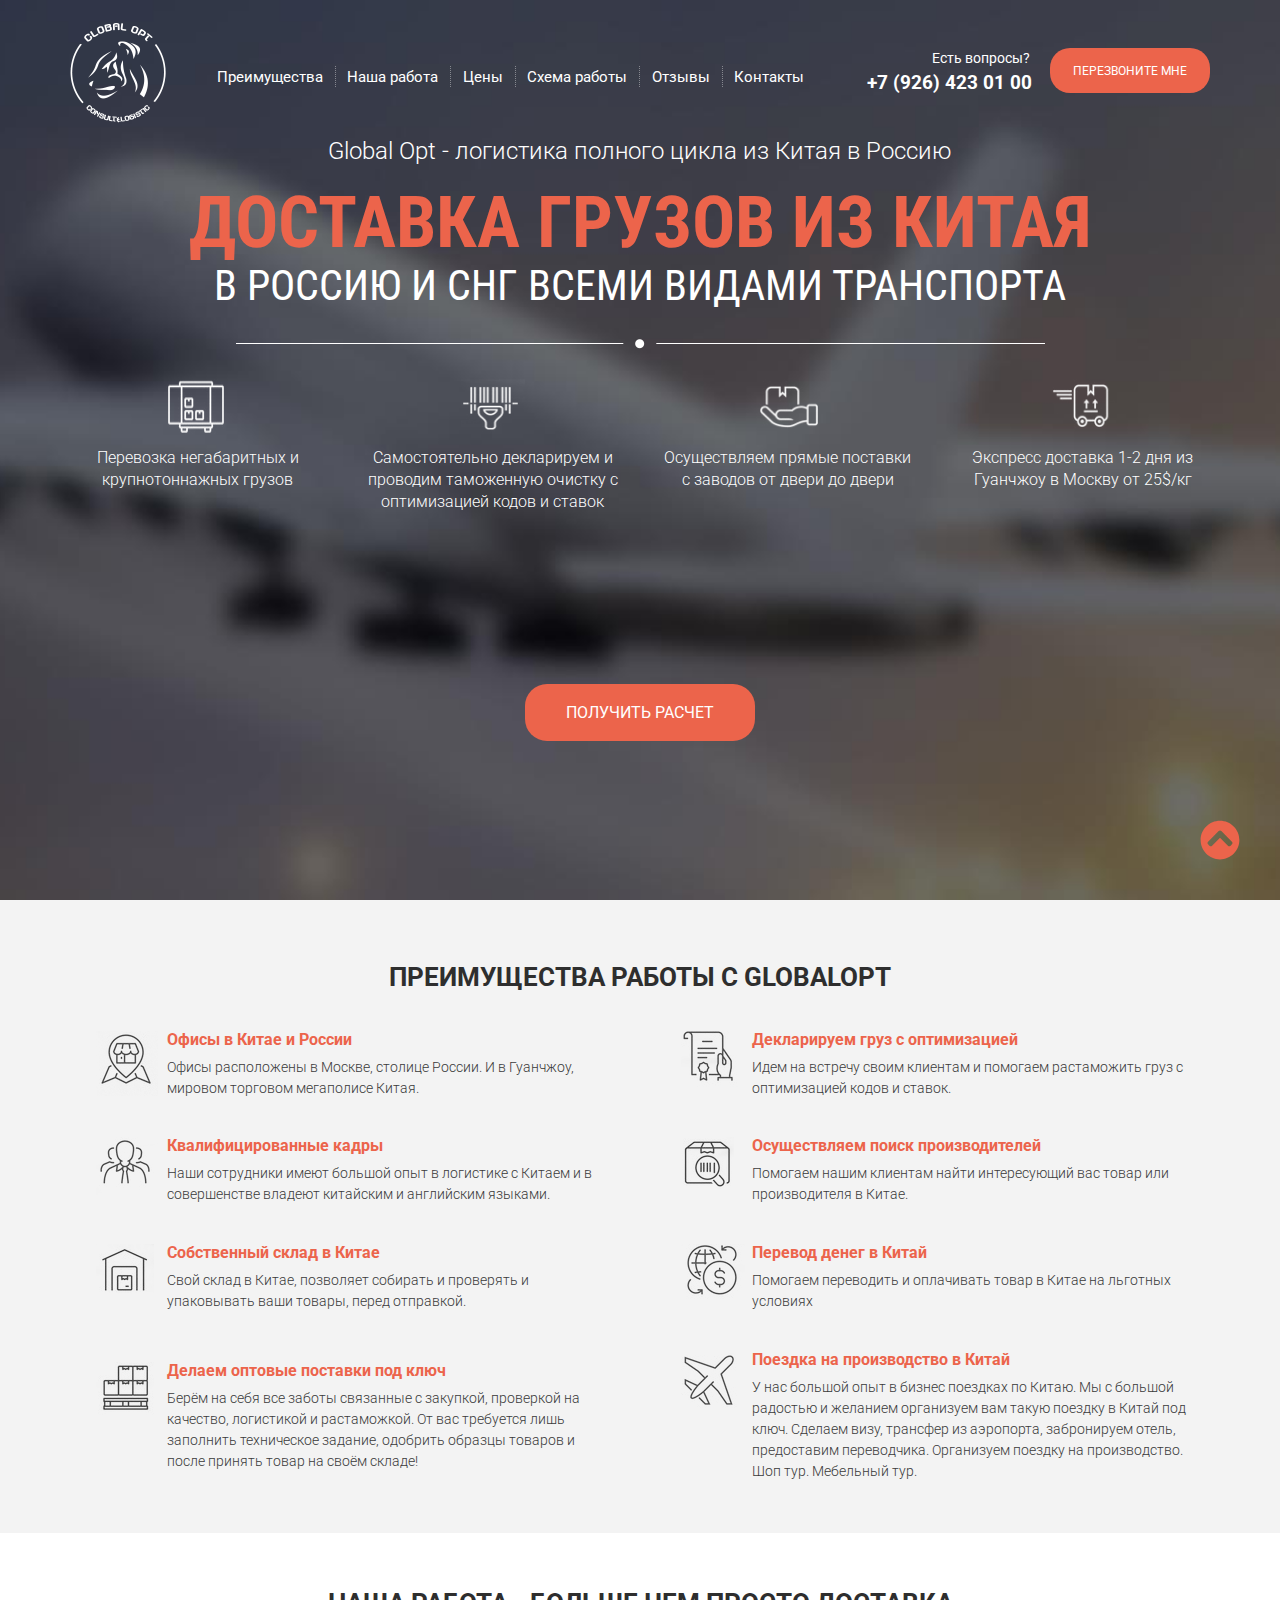
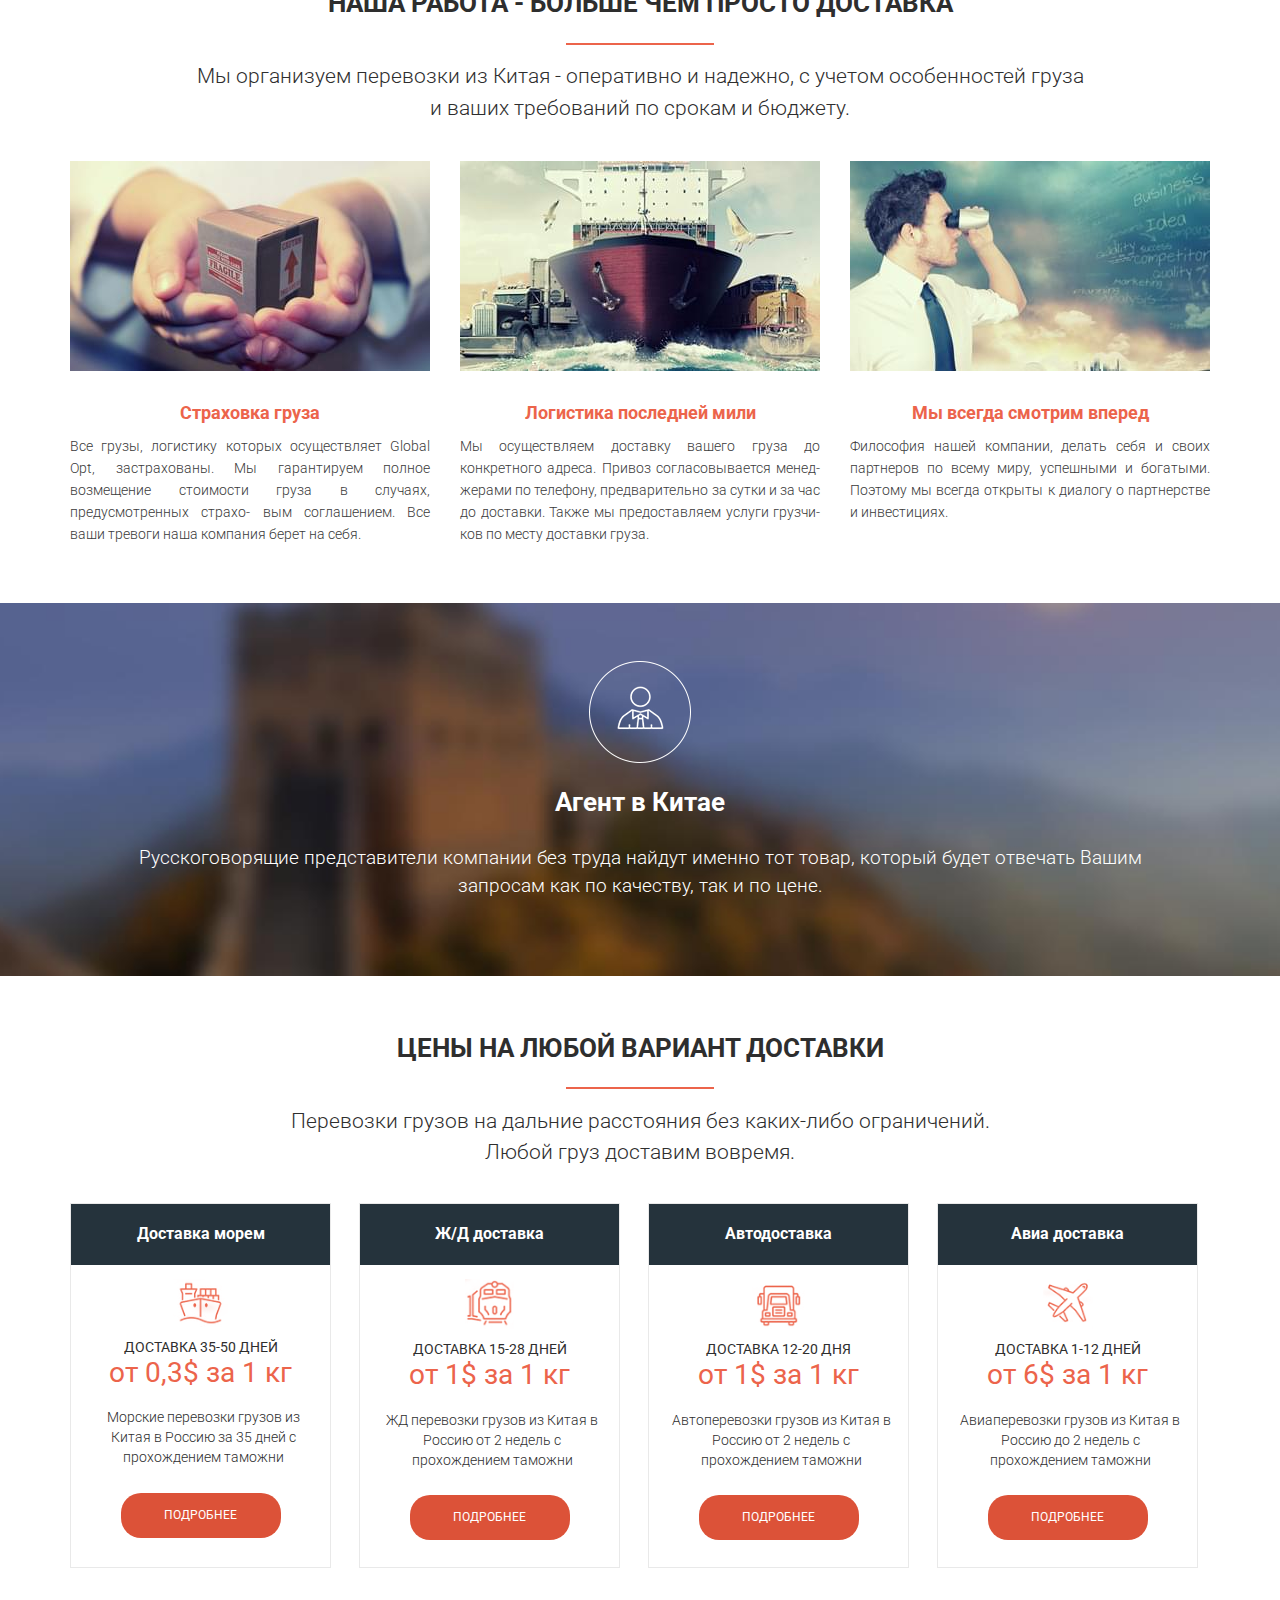
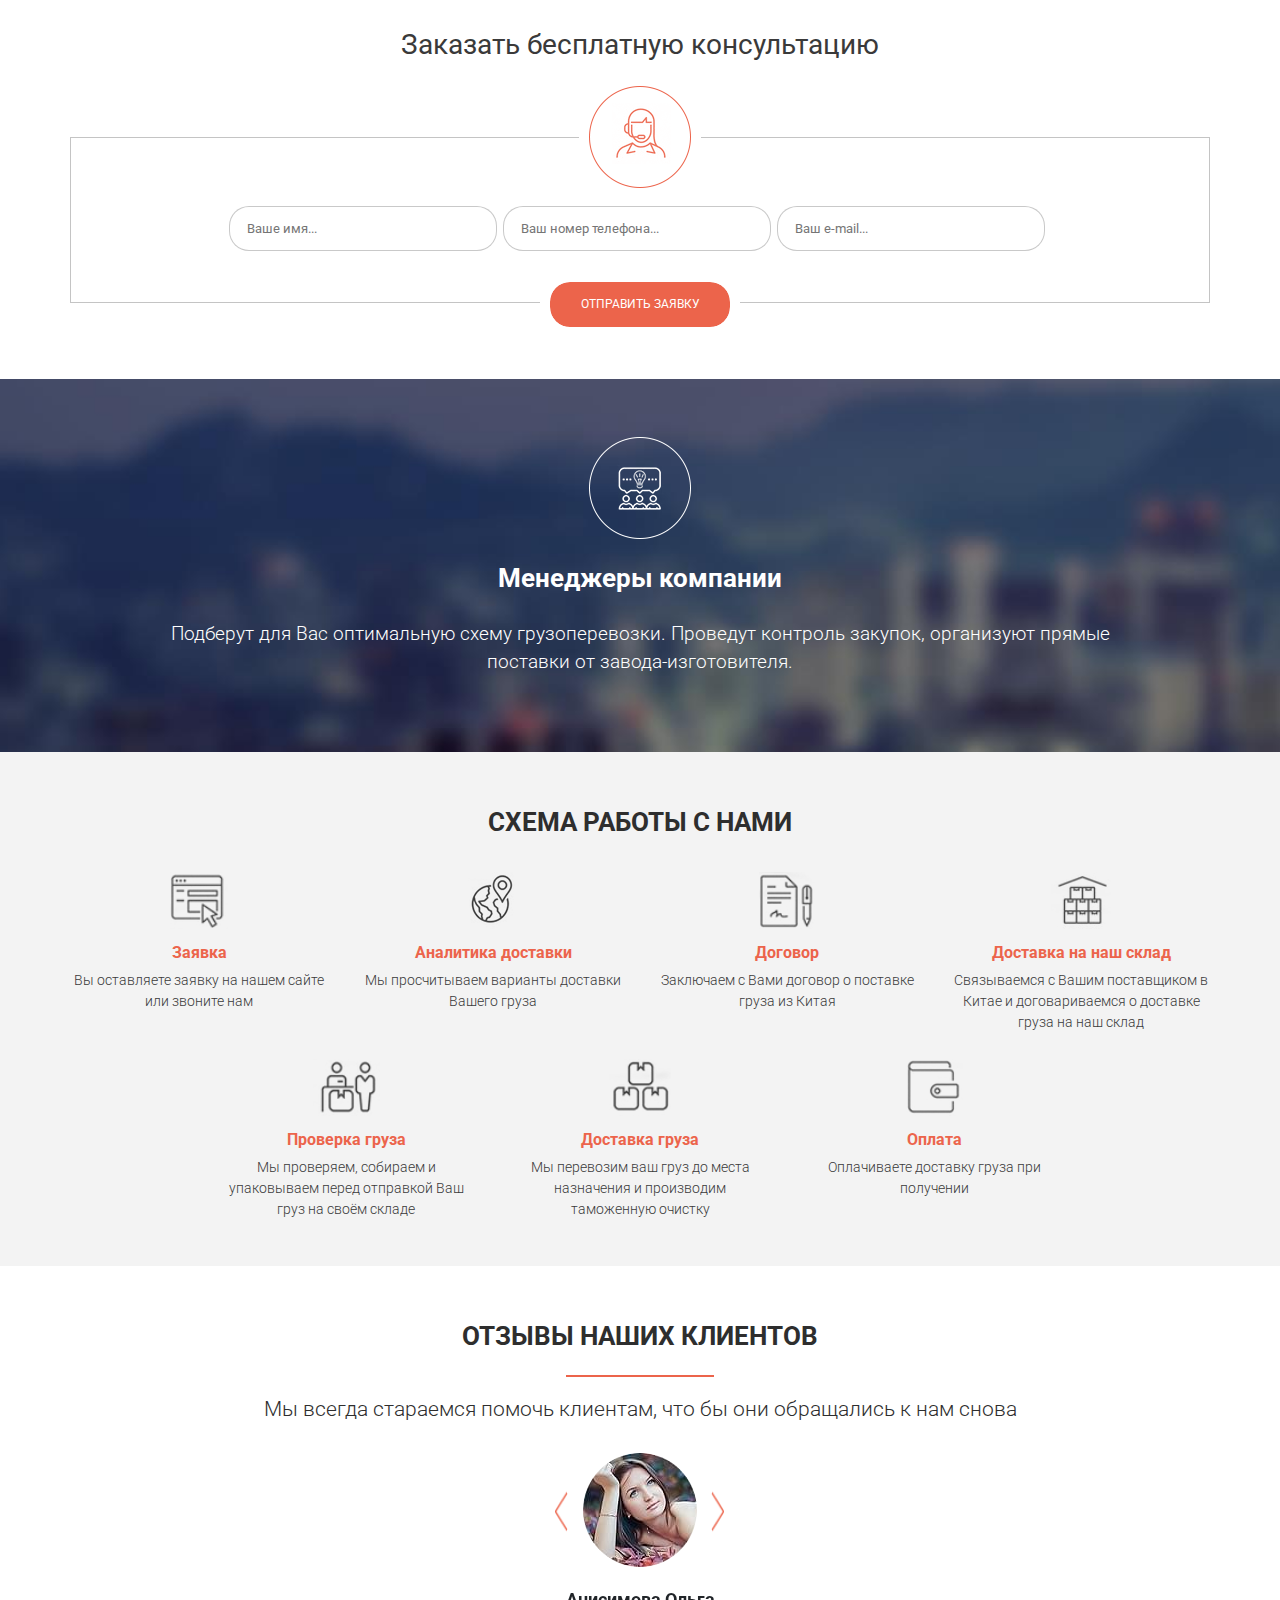
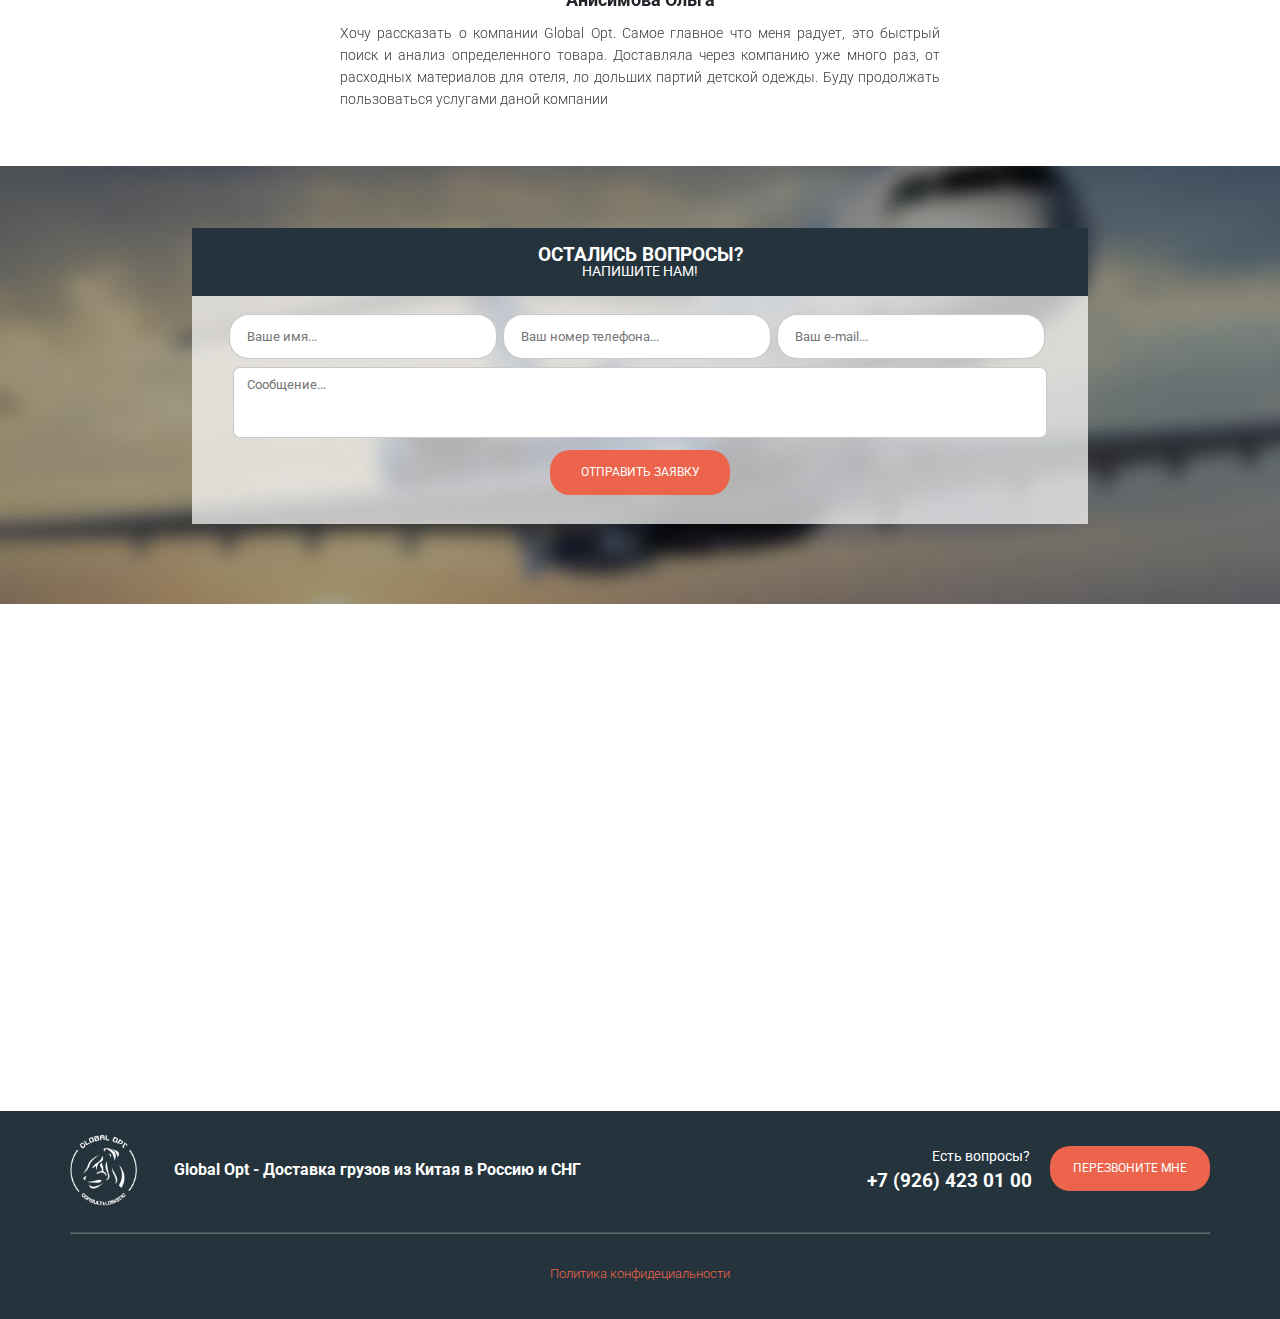
<file: project_globalopt/index.html>
<!DOCTYPE html><html lang="ru"><head><meta charset="UTF-8"><meta name="viewport" content="width=device-width,initial-scale=1"><meta http-equiv="X-UA-Compatible" content="ie=edge"><title>Global Opt</title><meta name="title" content="Global Opt"><meta name="description" content="Доставка грузов из Китая в Россию и СНГ"><link href="https://fonts.googleapis.com/css2?family=Roboto+Condensed:wght@400;700&family=Roboto:wght@700&display=swap" rel="stylesheet"><link href="https://fonts.googleapis.com/css2?family=Roboto:wght@300;400;700&display=swap" rel="stylesheet"><link rel="stylesheet" href="css/style.min.css"></head><body><section class="promo" id="up"><div class="container"><div class="promo__header"><div class="promo__header-logo"><img src="icons/logo.png" alt="logo"></div><nav><a href="#advantage" class="nav__link">Преимущества</a> <a href="#work" class="nav__link">Наша работа</a> <a href="#price" class="nav__link">Цены</a> <a href="#scheme" class="nav__link">Схема работы</a> <a href="#review" class="nav__link">Отзывы</a> <a href="#footer" class="nav__link">Контакты</a></nav><div class="promo__header-contacts"><div class="promo__header-call"><span>Есть вопросы?</span> <a href="tel:89264230100" class="promo__header-phone">+7 (926) 423 01 00</a></div><button class="promo__header-btn">перезвоните мне</button></div></div><div class="promo__descr">Global Opt - логистика полного цикла из Китая в Россию</div><h1 class="promo__title">ДОСТАВКА ГРУЗОВ ИЗ КИТАЯ</h1><h2 class="promo__subtitle">В РОССИЮ И СНГ ВСЕМИ ВИДАМИ ТРАНСПОРТА</h2><img src="img/divider.png" alt="divider" class="promo__divider"><div class="promo__wrapper"><div class="promo__block"><img src="icons/main/car.png" alt="car" class="promo__block-img"><div class="promo__block-text">Перевозка негабаритных и крупнотоннажных грузов</div></div><div class="promo__block"><img src="icons/main/code.png" alt="code" class="promo__block-img"><div class="promo__block-text">Самостоятельно декларируем и проводим таможенную очистку с оптимизацией кодов и ставок</div></div><div class="promo__block"><img src="icons/main/hand.png" alt="hand" class="promo__block-img"><div class="promo__block-text">Осуществляем прямые поставки с заводов от двери до двери</div></div><div class="promo__block"><img src="icons/main/delivery.png" alt="delivery" class="promo__block-img"><div class="promo__block-text">Экспресс доставка 1-2 дня из Гуанчжоу в Москву от 25$/кг</div></div></div><button class="promo__btn">Получить расчет</button></div></section><section class="advantage" id="advantage"><div class="container"><h2 class="advantage__title">Преимущества работы с GlobalOpt</h2><div class="advantage__wrapper"><div class="advantage__item"><img src="icons/second/office.png" alt="office" class="advantage__item-img"><div class="advantage__item-title">Офисы в Китае и России</div><div class="advantage__item-text">Офисы расположены в Москве, столице России. И в Гуанчжоу, мировом торговом мегаполисе Китая.</div></div><div class="advantage__item"><img src="icons/second/cargo.png" alt="cargo" class="advantage__item-img"><div class="advantage__item-title">Декларируем груз с оптимизацией</div><div class="advantage__item-text">Идем на встречу своим клиентам и помогаем растаможить груз с оптимизацией кодов и ставок.</div></div><div class="advantage__item"><img src="icons/second/cadres.png" alt="cadres" class="advantage__item-img"><div class="advantage__item-title">Квалифицированные кадры</div><div class="advantage__item-text">Наши сотрудники имеют большой опыт в логистике с Китаем и в совершенстве владеют китайским и английским языками.</div></div><div class="advantage__item"><img src="icons/second/searсh.png" alt="searсh" class="advantage__item-img"><div class="advantage__item-title">Осуществляем поиск производителей</div><div class="advantage__item-text">Помогаем нашим клиентам найти интересующий вас товар или производителя в Китае.</div></div><div class="advantage__item"><img src="icons/second/warehouse.png" alt="warehouse" class="advantage__item-img"><div class="advantage__item-title">Собственный склад в Китае</div><div class="advantage__item-text">Свой склад в Китае, позволяет собирать и проверять и упаковывать ваши товары, перед отправкой.</div></div><div class="advantage__item"><img src="icons/second/trans.png" alt="trans" class="advantage__item-img"><div class="advantage__item-title">Перевод денег в Китай</div><div class="advantage__item-text">Помогаем переводить и оплачивать товар в Китае на льготных условиях</div></div><div class="advantage__item"><img src="icons/second/opt.png" alt="opt" class="advantage__item-img"><div class="advantage__item-title">Делаем оптовые поставки под ключ</div><div class="advantage__item-text">Берём на себя все заботы связанные с закупкой, проверкой на качество, логистикой и растаможкой. От вас требуется лишь заполнить техническое задание, одобрить образцы товаров и после принять товар на своём складе!</div></div><div class="advantage__item"><img src="icons/second/trip.png" alt="trip" class="advantage__item-img"><div class="advantage__item-title">Поездка на производство в Китай</div><div class="advantage__item-text">У нас большой опыт в бизнес поездках по Китаю. Мы с большой радостью и желанием организуем вам такую поездку в Китай под ключ. Сделаем визу, трансфер из аэропорта, забронируем отель, предоставим переводчика. Организуем поездку на производство. Шоп тур. Мебельный тур.</div></div></div></div></section><section class="work" id="work"><div class="container"><h2 class="work__title">Наша работа - больше чем просто доставка</h2><h3 class="work__subtitle">Мы организуем перевозки из Китая - оперативно и надежно, с учетом особенностей груза<br>и ваших требований по срокам и бюджету.</h3><div class="work__wrapper"><div class="work__item"><img src="img/third/insurance.jpg" alt="insurance" class="work__item-img"><div class="work__item-title">Страховка груза</div><div class="work__item-text">Все грузы, логистику которых осуществляет Global Opt, застрахованы. Мы гарантируем полное возмещение стоимости груза в случаях, предусмотренных страхо- вым соглашением. Все ваши тревоги наша компания берет на себя.</div></div><div class="work__item"><img src="img/third/logistics.jpg" alt="logistics" class="work__item-img"><div class="work__item-title">Логистика последней мили</div><div class="work__item-text">Мы осуществляем доставку вашего груза до конкретного адреса. Привоз согласовывается менед- жерами по телефону, предварительно за сутки и за час до доставки. Также мы предоставляем услуги грузчи- ков по месту доставки груза.</div></div><div class="work__item"><img src="img/third/forward.jpg" alt="forward" class="work__item-img"><div class="work__item-title">Мы всегда смотрим вперед</div><div class="work__item-text">Философия нашей компании, делать себя и своих партнеров по всему миру, успешными и богатыми. Поэтому мы всегда открыты к диалогу о партнерстве и инвестициях.</div></div></div></div></section><section class="agent"><div class="container"><img src="icons/agent.png" alt="agent" class="agent-img"><div class="agent__title">Агент в Китае</div><div class="agent__descr">Русскоговорящие представители компании без труда найдут именно тот товар, который будет отвечать Вашим<br>запросам как по качеству, так и по цене.</div></div></section><section class="price" id="price"><div class="container"><h2 class="price__title">Цены на любой вариант доставки</h2><h3 class="price__subtitle">Перевозки грузов на дальние расстояния без каких-либо ограничений.<br>Любой груз доставим вовремя.</h3><div class="price__wrapper"><div class="price__item"><div class="price__item-title">Доставка морем</div><img src="icons/fifth/sea.png" alt="sea" class="price__item-img"><div class="price__item-delivery">Доставка 35-50 дней</div><div class="price__item-price">от 0,3$ за 1 кг</div><div class="price__item-text">Морские перевозки грузов из Китая в Россию за 35 дней с прохождением таможни</div><button class="price__item-btn">Подробнее</button></div><div class="price__item"><div class="price__item-title">Ж/Д доставка</div><img src="icons/fifth/train.png" alt="train" class="price__item-img"><div class="price__item-delivery">Доставка 15-28 дней</div><div class="price__item-price">от 1$ за 1 кг</div><div class="price__item-text">ЖД перевозки грузов из Китая в Россию от 2 недель с прохождением таможни</div><button class="price__item-btn">Подробнее</button></div><div class="price__item"><div class="price__item-title">Автодоставка</div><img src="icons/fifth/auto.png" alt="auto" class="price__item-img"><div class="price__item-delivery">Доставка 12-20 дня</div><div class="price__item-price">от 1$ за 1 кг</div><div class="price__item-text">Автоперевозки грузов из Китая в Россию от 2 недель с прохождением таможни</div><button class="price__item-btn">Подробнее</button></div><div class="price__item"><div class="price__item-title">Авиа доставка</div><img src="icons/fifth/avia.png" alt="avia" class="price__item-img"><div class="price__item-delivery">Доставка 1-12 дней</div><div class="price__item-price">от 6$ за 1 кг</div><div class="price__item-text">Авиаперевозки грузов из Китая в Россию до 2 недель с прохождением таможни</div><button class="price__item-btn">Подробнее</button></div></div><h2 class="price__consulting">Заказать бесплатную консультацию</h2><form action="#" class="price__form"><img src="icons/consultant.png" alt="consultant" class="price__form-img"><div class="price__input"><input placeholder="Ваше имя..." required name="name" id="name" type="text"></div><div class="price__input"><input placeholder="Ваш номер телефона..." required name="phone" id="phone" type="phone"></div><div class="price__input"><input placeholder="Ваш e-mail..." required name="email" id="email" type="email"></div><button class="price__form-btn">Отправить заявку</button></form></div></section><section class="manager"><div class="container"><img src="icons/manager.png" alt="manager" class="manager-img"><div class="manager__title">Менеджеры компании</div><div class="manager__descr">Подберут для Вас оптимальную схему грузоперевозки. Проведут контроль закупок, организуют прямые<br>поставки от завода-изготовителя.</div></div></section><section class="scheme" id="scheme"><div class="container"><h2 class="scheme__title">Схема работы с нами</h2><div class="scheme__wrapper-first"><div class="scheme__item"><img src="icons/eighth/application.png" alt="application" class="scheme__item-img"><div class="scheme__item-title">Заявка</div><div class="scheme__item-text">Вы оставляете заявку на нашем сайте или звоните нам</div></div><div class="scheme__item"><img src="icons/eighth/analitic.png" alt="analitic" class="scheme__item-img"><div class="scheme__item-title">Аналитика доставки</div><div class="scheme__item-text">Мы просчитываем варианты доставки Вашего груза</div></div><div class="scheme__item"><img src="icons/eighth/contract.png" alt="contract" class="scheme__item-img"><div class="scheme__item-title">Договор</div><div class="scheme__item-text">Заключаем с Вами договор о поставке груза из Китая</div></div><div class="scheme__item"><img src="icons/eighth/delivery.png" alt="delivery" class="scheme__item-img"><div class="scheme__item-title">Доставка на наш склад</div><div class="scheme__item-text">Связываемся с Вашим поставщиком в Китае и договариваемся о доставке груза на наш склад</div></div></div><div class="scheme__wrapper-second"><div class="scheme__item"><img src="icons/eighth/exam.png" alt="exam" class="scheme__item-img"><div class="scheme__item-title">Проверка груза</div><div class="scheme__item-text">Мы проверяем, собираем и упаковываем перед отправкой Ваш груз на своём складе</div></div><div class="scheme__item"><img src="icons/eighth/delivery2.png" alt="delivery" class="scheme__item-img"><div class="scheme__item-title">Доставка груза</div><div class="scheme__item-text">Мы перевозим ваш груз до места назначения и производим таможенную очистку</div></div><div class="scheme__item"><img src="icons/eighth/payment.png" alt="payment" class="scheme__item-img"><div class="scheme__item-title">Оплата</div><div class="scheme__item-text">Оплачиваете доставку груза при получении</div></div></div></div></section><section class="review" id="review"><div class="container"><h2 class="price__title">отзывы наших клиентов</h2><h3 class="price__subtitle">Мы всегда стараемся помочь клиентам, что бы они обращались к нам снова</h3><div class="slider"><div><img src="img/review/1.jpg" alt=""><div class="slider-title">Анисимова Ольга</div><div class="slider-text">Хочу рассказать о компании Global Opt. Самое главное что меня радует, это быстрый поиск и анализ определенного товара. Доставляла через компанию уже много раз, от расходных материалов для отеля, ло дольших партий детской одежды. Буду продолжать пользоваться услугами даной компании</div></div><div><img src="img/review/1.jpg" alt=""><div class="slider-title">Анисимова Ольга</div><div class="slider-text">Хочу рассказать о компании Global Opt. Самое главное что меня радует, это быстрый поиск и анализ определенного товара. Доставляла через компанию уже много раз, от расходных материалов для отеля, ло дольших партий детской одежды. Буду продолжать пользоваться услугами даной компании</div></div><div><img src="img/review/1.jpg" alt=""><div class="slider-title">Анисимова Ольга</div><div class="slider-text">Хочу рассказать о компании Global Opt. Самое главное что меня радует, это быстрый поиск и анализ определенного товара. Доставляла через компанию уже много раз, от расходных материалов для отеля, ло дольших партий детской одежды. Буду продолжать пользоваться услугами даной компании</div></div></div></div></section><section class="question"><div class="container"><div class="question__form"><div class="question__form__descr"><div class="question__form__descr-title">Остались вопросы?</div><div class="question__form__descr-subtitle">Напишите нам!</div></div><form action="#" class="question__input"><input placeholder="Ваше имя..." required name="name" type="text"> <input placeholder="Ваш номер телефона..." required name="phone" type="phone"> <input placeholder="Ваш e-mail..." required name="email" type="email"> <button class="question__form-btn">Отправить заявку</button></form><div class="question__textarea"><textarea placeholder="Сообщение..." name="text" id="text"></textarea></div></div></div></section><section class="map"><iframe src="https://www.google.com/maps/embed?pb=!1m18!1m12!1m3!1d793.9454294828145!2d37.626639231148324!3d55.74778702609415!2m3!1f0!2f0!3f0!3m2!1i1024!2i768!4f13.1!3m3!1m2!1s0x46b54af8f4b2bb81%3A0x45d8b81f41916c35!2z0KHQsNC00L7QstC90LjRh9C10YHQutCw0Y8g0YPQuy4sIDUsINCc0L7RgdC60LLQsCwgMTE1MDM1!5e0!3m2!1sru!2sru!4v1627635369157!5m2!1sru!2sru"></iframe></section><footer class="footer" id="footer"><div class="container"><div class="footer__contacts"><img src="icons/logo.png" alt="logo"><div class="footer__contacts-title">Global Opt - Доставка грузов из Китая в Россию и СНГ</div><div class="footer__contacts-info"><div class="footer__contacts-call"><span>Есть вопросы?</span> <a href="tel:89264230100" class="footer__contacts-phone">+7 (926) 423 01 00</a></div><button class="footer__contacts-btn">перезвоните мне</button></div></div><hr><div class="footer__policy"><a href="#">Политика конфидециальности</a></div></div></footer><a href="#up" class="pageup"><img src="icons/pageup.svg" alt="up"></a><script src="https://ajax.googleapis.com/ajax/libs/jquery/3.6.0/jquery.min.js"></script></script><script src="js/slick.min.js"></script><script src="js/jquery.maskedinput.min.js"></script><script src="js/script.js"></script></body></html>
</file>
<file: project_globalopt/css/style.min.css>
/*!
 * Bootstrap Reboot v4.3.1 (https://getbootstrap.com/)
 * Copyright 2011-2019 The Bootstrap Authors
 * Copyright 2011-2019 Twitter, Inc.
 * Licensed under MIT (https://github.com/twbs/bootstrap/blob/master/LICENSE)
 * Forked from Normalize.css, licensed MIT (https://github.com/necolas/normalize.css/blob/master/LICENSE.md)
 */*,::after,::before{box-sizing:border-box}html{font-family:sans-serif;line-height:1.15;-webkit-text-size-adjust:100%;-webkit-tap-highlight-color:transparent}article,aside,figcaption,figure,footer,header,hgroup,main,nav,section{display:block}body{margin:0;font-family:-apple-system,BlinkMacSystemFont,"Segoe UI",Roboto,"Helvetica Neue",Arial,"Noto Sans",sans-serif,"Apple Color Emoji","Segoe UI Emoji","Segoe UI Symbol","Noto Color Emoji";font-size:1rem;font-weight:400;line-height:1.5;color:#212529;text-align:left;background-color:#fff}[tabindex="-1"]:focus{outline:0!important}hr{box-sizing:content-box;height:0;overflow:visible}h1,h2,h3,h4,h5,h6{margin-top:0;margin-bottom:.5rem}p{margin-top:0;margin-bottom:1rem}abbr[data-original-title],abbr[title]{text-decoration:underline;text-decoration:underline dotted;cursor:help;border-bottom:0;text-decoration-skip-ink:none}address{margin-bottom:1rem;font-style:normal;line-height:inherit}dl,ol,ul{margin-top:0;margin-bottom:1rem}ol ol,ol ul,ul ol,ul ul{margin-bottom:0}dt{font-weight:700}dd{margin-bottom:.5rem;margin-left:0}blockquote{margin:0 0 1rem}b,strong{font-weight:bolder}small{font-size:80%}sub,sup{position:relative;font-size:75%;line-height:0;vertical-align:baseline}sub{bottom:-.25em}sup{top:-.5em}a{color:#007bff;text-decoration:none;background-color:transparent}a:hover{color:#0056b3;text-decoration:underline}a:not([href]):not([tabindex]){color:inherit;text-decoration:none}a:not([href]):not([tabindex]):focus,a:not([href]):not([tabindex]):hover{color:inherit;text-decoration:none}a:not([href]):not([tabindex]):focus{outline:0}code,kbd,pre,samp{font-family:SFMono-Regular,Menlo,Monaco,Consolas,"Liberation Mono","Courier New",monospace;font-size:1em}pre{margin-top:0;margin-bottom:1rem;overflow:auto}figure{margin:0 0 1rem}img{vertical-align:middle;border-style:none}svg{overflow:hidden;vertical-align:middle}table{border-collapse:collapse}caption{padding-top:.75rem;padding-bottom:.75rem;color:#6c757d;text-align:left;caption-side:bottom}th{text-align:inherit}label{display:inline-block;margin-bottom:.5rem}button{border-radius:0}button:focus{outline:1px dotted;outline:5px auto -webkit-focus-ring-color}button,input,optgroup,select,textarea{margin:0;font-family:inherit;font-size:inherit;line-height:inherit}button,input{overflow:visible}button,select{text-transform:none}select{word-wrap:normal}[type=button],[type=reset],[type=submit],button{-webkit-appearance:button}[type=button]:not(:disabled),[type=reset]:not(:disabled),[type=submit]:not(:disabled),button:not(:disabled){cursor:pointer}[type=button]::-moz-focus-inner,[type=reset]::-moz-focus-inner,[type=submit]::-moz-focus-inner,button::-moz-focus-inner{padding:0;border-style:none}input[type=checkbox],input[type=radio]{box-sizing:border-box;padding:0}input[type=date],input[type=datetime-local],input[type=month],input[type=time]{-webkit-appearance:listbox}textarea{overflow:auto;resize:vertical}fieldset{min-width:0;padding:0;margin:0;border:0}legend{display:block;width:100%;max-width:100%;padding:0;margin-bottom:.5rem;font-size:1.5rem;line-height:inherit;color:inherit;white-space:normal}progress{vertical-align:baseline}[type=number]::-webkit-inner-spin-button,[type=number]::-webkit-outer-spin-button{height:auto}[type=search]{outline-offset:-2px;-webkit-appearance:none}[type=search]::-webkit-search-decoration{-webkit-appearance:none}::-webkit-file-upload-button{font:inherit;-webkit-appearance:button}output{display:inline-block}summary{display:list-item;cursor:pointer}template{display:none}[hidden]{display:none!important}*{box-sizing:border-box;margin:0;padding:0;font-family:Roboto,sans-serif}.container{width:1140px;margin:0 auto}.promo{padding:23px 0 82px 0;background:url(../img/main_bg.jpg) center center/cover no-repeat;min-height:100vh}.promo__header{display:flex;justify-content:space-between;align-items:center}.promo__header nav{display:flex;justify-content:space-between;width:600px;height:14px}.promo__header nav a{font-size:15px;color:#fff;border-right:1px dotted rgba(250,250,250,.4);padding-right:12px;padding-bottom:21px}.promo__header nav a:last-child{border-right:none}.promo__header nav a:hover{color:#ec644b;transition:.5s}.promo__header-contacts{display:flex}.promo__header-call{display:flex;flex-direction:column;margin-right:18px;color:#fff;font-size:14px}.promo__header-call span{margin-left:65px}.promo__header-phone{color:#fff;font-size:19px;font-weight:700}.promo__header-btn{width:160px;height:45px;background-color:#ec644b;color:#fff;border:none;border-radius:20px;font-size:12px;text-transform:uppercase;display:flex;align-items:center;justify-content:center}.promo__header-btn:focus{outline:0}.promo__header-btn:hover{color:#ec644b;background-color:#fff;transition:.8s}.promo__descr{text-align:center;margin-top:10px;color:#fff;font-size:24px;font-weight:300}.promo__title{font-family:"Roboto Condensed";text-align:center;color:#ec644b;font-size:72px;font-weight:700;height:65px}.promo__subtitle{font-family:"Roboto Condensed";text-align:center;margin-top:20px;color:#fff;font-size:42px;font-weight:400}.promo__divider{display:block;margin:0 auto;margin-top:22px}.promo__wrapper{display:flex;margin-top:30px;justify-content:space-between}.promo__block{display:flex;flex-direction:column;align-items:center;width:255px}.promo__block-text{font-size:16px;font-weight:300;text-align:center;color:#fff;line-height:1.38;margin-top:13px}.promo__block img{width:64px;height:55px}.promo__btn{width:230px;height:57px;background-color:#ec644b;color:#fff;border:none;outline:0;border-radius:22px;text-transform:uppercase;display:block;margin:auto;margin-top:15%}.promo__btn:focus{outline:0}.promo__btn:hover{color:#ec644b;background-color:#fff;transition:.8s}.advantage{min-height:590px;padding:58px 0 51px 0;background-color:#f3f3f3}.advantage__title{font-size:26px;font-weight:700;text-align:center;color:#2e2e2e;text-transform:uppercase}.advantage__wrapper{display:grid;grid-template-columns:repeat(auto-fit,447px);grid-template-rows:repeat(auto-fit,69px);-moz-column-gap:138px;column-gap:138px;row-gap:36px;justify-content:center;align-items:center;margin-top:32px;margin-left:85px}.advantage__item{position:relative}.advantage__item-title{font-size:16px;font-weight:700;color:#ec644b}.advantage__item-text{color:#3a3a3a;font-size:14px;font-weight:300;margin-top:5px}.advantage__item-img{position:absolute;left:-71px;top:3px}.work{min-height:619px;padding:51px 0 57px 0}.work__title{color:#2e2e2e;text-align:center;font-size:26px;font-weight:700;text-transform:uppercase;position:relative}.work__title:after{content:"";position:absolute;width:148px;height:2px;background-color:#ec644b;top:150%;left:50%;transform:translateX(-50%)}.work__subtitle{text-align:center;color:#2e2e2e;font-size:21px;font-weight:300;margin-top:38px}.work__wrapper{display:grid;grid-template-columns:repeat(auto-fit,360px);-moz-column-gap:30px;column-gap:30px;justify-content:center;margin-top:37px}.work__item-title{font-size:18px;font-weight:700;color:#ec644b;margin-top:28px;text-align:center}.work__item-text{color:#3a3a3a;font-size:14px;font-weight:300;line-height:1.57;text-align:justify;margin-top:10px}.agent{padding:58px 0 75px 0;min-height:342px;background:url(../img/agent_bg.jpg) center center/cover no-repeat}.agent-img{display:block;margin:0 auto}.agent__title{text-align:center;color:#fff;font-size:26px;font-weight:700;margin-top:20px}.agent__descr{text-align:center;color:#fff;font-size:19px;font-weight:300;margin-top:22px}.price{padding:53px 0 76px 0;min-height:952px}.price__title{color:#2e2e2e;text-align:center;font-size:26px;font-weight:700;text-transform:uppercase;position:relative}.price__title:after{content:"";position:absolute;width:148px;height:2px;background-color:#ec644b;top:150%;left:50%;transform:translateX(-50%)}.price__subtitle{text-align:center;color:#2e2e2e;font-size:21px;font-weight:300;margin-top:38px}.price__wrapper{display:grid;grid-template-columns:repeat(auto-fit,261px);grid-template-rows:repeat(auto-fit,365px);-moz-column-gap:28px;column-gap:28px;margin-top:34px}.price__item{border:solid 1px #e9e9e9;display:flex;flex-direction:column}.price__item-title{width:100%;height:61px;background-color:#25333c;text-align:center;color:#fff;font-size:16px;font-weight:700;padding-top:18px}.price__item-img{max-width:55px;max-height:50px;margin:0 auto;margin-top:14px}.price__item-delivery{font-size:14px;text-align:center;color:#2e2e2e;margin-top:10px;text-transform:uppercase}.price__item-price{font-size:28px;text-align:center;line-height:1.07;color:#ec644b}.price__item-text{line-height:1.43;text-align:center;color:#2e2e2e;font-size:14px;font-weight:300;margin:20px 13px 0 18px}.price__item-btn{background-color:#dc5238;width:160px;height:45px;margin:0 auto;margin-top:25px;text-align:center;color:#fff;font-size:12px;border:none;outline:0;border-radius:20px;text-transform:uppercase;display:flex;align-items:center;justify-content:center}.price__item-btn:focus{outline:0}.price__item-btn:hover{color:#ec644b;background-color:#fff;transition:.8s;border:1px solid #ec644b}.price__consulting{text-align:center;color:#3a3a3a;font-size:28px;margin-top:56px;font-weight:400}.price__form{position:relative;width:100%;height:166px;border:solid 1px #c4c4c4;margin-top:71px;display:flex;justify-content:center}.price__form input{border:solid 1px rgba(0,0,0,.21);width:268px;height:45px;padding:17px;border-radius:20px;margin-right:6px;margin-top:68px;font-size:13px;font-weight:300;font-weight:400;outline:0}.price__form-img{position:absolute;top:-52px;background-color:#fff;padding:0 10px}.price__form-btn{position:absolute;min-width:180px;height:45px;background-color:#ec644b;border-radius:20px;text-transform:uppercase;color:#fff;font-size:12px;border:none;outline:solid 10px;top:144px}.price__form-btn:focus{outline:0}.price__form-btn:hover{color:#ec644b;background-color:#fff;transition:.8s;border:1px solid #ec644b;outline:0}.manager{padding:58px 0 75px 0;min-height:342px;background:url(../img/manager_bg.jpg) center center/cover no-repeat}.manager-img{display:block;margin:0 auto}.manager__title{text-align:center;color:#fff;font-size:26px;font-weight:700;margin-top:20px}.manager__descr{text-align:center;color:#fff;font-size:19px;font-weight:300;margin-top:22px}.scheme{padding:51px 0 46px 0;min-height:454px;background-color:#f3f3f3}.scheme__title{color:#2e2e2e;text-align:center;font-size:26px;font-weight:700;text-transform:uppercase}.scheme__wrapper-first{display:grid;margin-top:30px;grid-template-columns:repeat(auto-fit,257px);justify-content:center;flex-wrap:wrap;-moz-column-gap:37px;column-gap:37px;row-gap:20px}.scheme__wrapper-second{display:grid;margin-top:30px;grid-template-columns:repeat(auto-fit,257px);justify-content:center;margin-top:26px;-moz-column-gap:37px;column-gap:37px;row-gap:20px}.scheme__item{display:flex;flex-direction:column;align-items:center}.scheme__item-img{max-width:67px;height:57px}.scheme__item-title{font-size:16px;font-weight:700;color:#ec644b;text-align:center;margin-top:12px}.scheme__item-text{color:#3a3a3a;font-size:14px;font-weight:300;text-align:center;margin-top:5px}.review{padding:51px 0 65px 0;min-height:500px}.review .slider{position:relative;width:600px;height:240px;margin-top:31px;margin:0 auto;z-index:1}.review .slider img{margin:0 auto;width:114px;height:114px;border-radius:100%;margin-top:20px}.review .slider-title{font-size:18px;font-weight:700;text-align:center;margin-top:19px}.review .slider-text{font-size:14px;font-weight:300;color:#3a3a3a;line-height:1.57;text-align:justify;margin-top:10px}.review .slider .slick-prev{position:absolute;border:none;outline:0;background-color:#fff;top:35px;left:215px;z-index:10}.review .slider .slick-prev img{width:15px;height:47px}.review .slider .slick-next{position:absolute;border:none;outline:0;background-color:#fff;top:35px;left:369px;z-index:10}.review .slider .slick-next img{width:15px;height:47px}.slick-slider{position:relative;display:block;box-sizing:border-box;-webkit-touch-callout:none;-moz-user-select:none;-ms-user-select:none;user-select:none;touch-action:pan-y;-webkit-tap-highlight-color:transparent}.slick-list{position:relative;overflow:hidden;display:block;margin:0;padding:0}.slick-list:focus{outline:0}.slick-list.dragging{cursor:pointer;cursor:hand}.slick-slider .slick-list,.slick-slider .slick-track{transform:translate3d(0,0,0)}.slick-track{position:relative;left:0;top:0;display:block;margin-left:auto;margin-right:auto}.slick-track:after,.slick-track:before{content:"";display:table}.slick-track:after{clear:both}.slick-loading .slick-track{visibility:hidden}.slick-slide{float:left;height:100%;min-height:1px;display:none}[dir=rtl] .slick-slide{float:right}.slick-slide img{display:block}.slick-slide.slick-loading img{display:none}.slick-slide.dragging img{pointer-events:none}.slick-initialized .slick-slide{display:block}.slick-loading .slick-slide{visibility:hidden}.slick-vertical .slick-slide{display:block;height:auto;border:1px solid transparent}.slick-arrow.slick-hidden{display:none}.question{padding:62px 0 79px 0;min-height:438px;background:url(../img/last_bg.jpg) center center/cover no-repeat}.question__form{width:896px;min-height:296px;background-color:rgba(255,255,255,.7);margin:0 auto;position:relative}.question__form__descr{height:68px;background-color:#25333c;text-align:center;color:#fff;text-transform:uppercase;padding-top:20px}.question__form__descr-title{font-size:19px;font-weight:700;line-height:.7}.question__form__descr-subtitle{font-size:14px;font-weight:400}.question__form-btn{position:absolute;min-width:180px;height:45px;background-color:#ec644b;border-radius:20px;text-transform:uppercase;color:#fff;font-size:12px;border:none;top:75%}.question__form-btn:focus{outline:0}.question__form-btn:hover{color:#ec644b;background-color:#fff;transition:.8s}.question__input{display:flex;justify-content:center;margin-top:18px}.question__input input{border:solid 1px rgba(0,0,0,.21);width:268px;height:45px;padding:17px;border-radius:20px;margin-right:6px;font-size:13px;font-weight:300;font-weight:400;outline:0}.question__textarea{margin:8px 41px 0 41px}.question__textarea textarea{min-height:71px;width:100%;resize:none;border:solid 1px rgba(0,0,0,.21);border-radius:7px;font-size:13px;font-weight:300;font-weight:400;outline:0;padding-top:7px;padding-left:13px}.map iframe{width:100%;height:500px;border:none}.footer{padding:24px 0 36px 0;min-height:200px;background-color:#25333c}.footer__contacts{display:flex;justify-content:space-between;align-items:center}.footer__contacts img{width:67px;height:71px}.footer__contacts-title{color:#fff;font-size:16px;font-weight:700;margin-right:250px}.footer__contacts-info{display:flex}.footer__contacts-call{display:flex;flex-direction:column;margin-right:18px;color:#fff;font-size:14px}.footer__contacts-call span{margin-left:65px}.footer__contacts-phone{color:#fff;font-size:19px;font-weight:700}.footer__contacts-btn{width:160px;height:45px;background-color:#ec644b;color:#fff;border:none;border-radius:20px;font-size:12px;text-transform:uppercase;display:flex;align-items:center;justify-content:center}.footer__contacts-btn:focus{outline:0}.footer__contacts-btn:hover{color:#ec644b;background-color:#fff;transition:.8s}.footer hr{margin-top:26px;opacity:.3}.footer__policy{margin-top:30px;text-align:center;font-size:13px;font-weight:300}.footer__policy a{color:#ec644b}.pageup{display:block;position:fixed;bottom:40px;right:40px;width:40px;height:40px}.pageup img{width:100%}@media(max-width:1200px){.container{max-width:960px}.promo__header-contacts{display:initial}.work__wrapper{row-gap:20px}.price__wrapper{justify-content:center;row-gap:20px}.footer__contacts-title{margin:0}}@media(max-width:992px){.container{max-width:720px}.promo__header{display:block;text-align:center}.promo__header nav{width:100%;margin-bottom:10px}.promo__header nav a{padding:0;border:none}.promo__header-btn{margin:0 auto}.promo__header-logo img{width:70px}.promo__title{font-size:55px}.promo__subtitle{font-size:30px}.promo__divider{width:100%}.promo__block-text{line-height:17px;font-size:15px}.price__form{flex-direction:column;align-items:center}.price__form input{margin-top:4px}.price__form-img{top:-95px}.price__form-btn{top:175px}.price__consulting{margin-bottom:100px;margin-top:20px}.question__form{width:100%;height:370px}.question__form-btn{top:87%}.question__input{flex-direction:column;align-items:center}.question__input input{margin-top:6px}.footer__contacts-info{display:block}}@media(max-width:768px){.container{max-width:540px}.promo__title{font-size:43px}.promo__subtitle{font-size:29px;margin:0}.promo__descr{font-size:19px}.promo__block-text{line-height:17px;font-size:16px}.promo__wrapper{display:grid;justify-content:center;grid-template-columns:repeat(2,270px);row-gap:10px}.work__title:after{top:125%}.review{display:none}.footer__contacts{display:flex;flex-direction:column;align-items:center}.footer__contacts img{display:block;margin:0 auto}.footer__contacts-call span{margin-top:20px}.footer__contacts-title{margin:0 auto}}@media(max-width:576px){.container{width:100%;padding:0 10px}.promo__header-call span{margin-top:50px;margin-left:20px}.promo__header nav{display:block}.promo__header nav a{font-size:17px;margin:10px}.promo__title{font-size:29px;height:75px}.promo__subtitle{font-size:26px}.promo__wrapper{display:grid;justify-content:center;grid-template-columns:250px;row-gap:10px}.promo__block-text{line-height:17px;font-size:17px}.advantage{padding-top:20px}.advantage__wrapper{grid-template-columns:repeat(auto-fit,230px)}.work{padding-top:20px}.work__item img{width:300px}.work__wrapper{grid-template-columns:repeat(auto-fit,300px)}.work__title:after{top:115%}.price{padding-top:20px}.price__title:after{top:125%}.scheme{padding-top:20px}}
</file>
